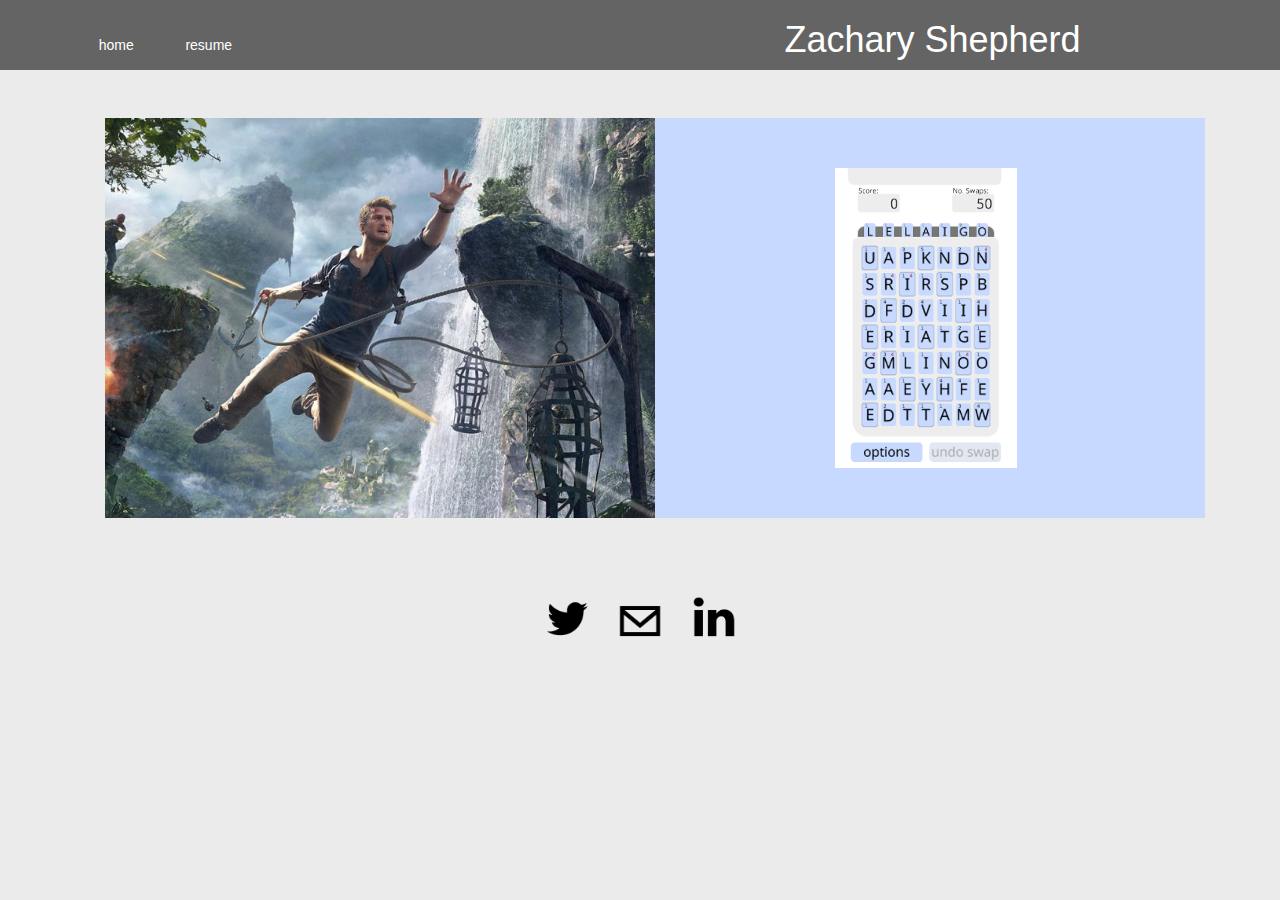
<file: index.html>
<!DOCTYPE html>
<html>
	<head>
		<title>Zachary Shepherd</title>
		<link rel="stylesheet" type="text/css" href="main.css"/>
		<link rel="stylesheet" type="text/css" href="reset.css"/>
		<link rel="stylesheet" href="https://maxcdn.bootstrapcdn.com/bootstrap/3.3.6/css/bootstrap.min.css"/>
		<link href="https://fonts.googleapis.com/css?family=Hind:300" rel="stylesheet">
		<link rel="icon" href="favicon.ico" type="image/x-icon"/>
		<link rel='shortcut icon' href='favicon.ico' type='image/x-icon'/>
	</head>
	<div class='secondColor'>
	<body>
	<div class="container">
		<div class="row">
		<nav class="col-sm-6">
			<ul>
	    		<li class="col-sm-2"><a href="/">home</a></li>
	        	<li class="col-sm-2"><a href="Resume/ZacharyShepherd.pdf" target="_blank">resume</a></li>
			</ul>
		</nav>
		<h1 class="col-sm-6">Zachary Shepherd</h1>

		</div>
	</div>

	<div class='mainColor'>
		<section class="jumbotron">
			<section class="container">
		 	<div class="row">
			    <figure class="col-sm-6">
			    <a class="noLinkLine" href="/uncharted4">
			    	<div class="work-parent">
				    <div class="uncharted">		    	
				    </div>

			    </div>
			    </a>
			    </figure>
			    
			    <figure class="col-sm-6">
			    <a class="noLinkLine" href="/wordplay">
			    	<div class="work-parent">
				    <div class="wordplay">		    
			   		</div>
			   		</div>
			    </a>			    	
			    </figure>
		    </div>
		  	</section>
		</section>

		<div class="footer">
			<ul class="social-icons">						
			 	<li class="social">
			 		<a href="https://twitter.com/zshep427">
			 		<div id="twitter"></div>
			 		</a>
			 	</li>
			  	<li class="social">
			  		<a href="mailto:zachpshepherd@gmail.com">
			  		<div id="mail"></div>	
			  		</a>
			  	</li>
			  	<li class="social">
			  		<a href="https://www.linkedin.com/in/zachary-shepherd-615b0246?trk=hp-identity-photo"> 
			  		<div id="linkedin"></div>
			  		</a>		
			  	</li>
			</ul>
		</div>
	</div>
	</body>
</html>
</file>
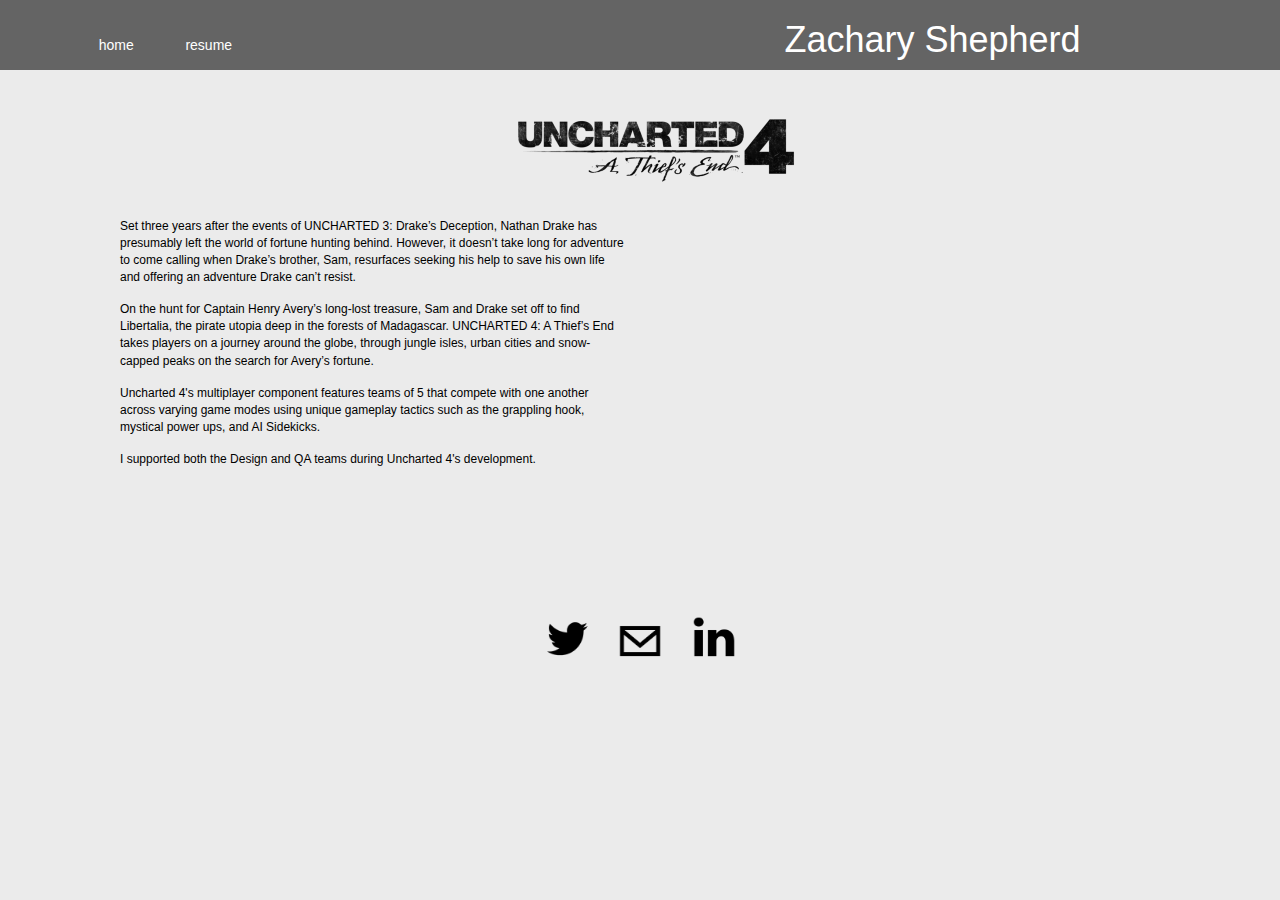
<file: uncharted4.html>
<!DOCTYPE html>
<html>
	<head>
		<title>Zachary Shepherd</title>
		<link rel="stylesheet" type="text/css" href="main.css"/>
		<link rel="stylesheet" type="text/css" href="reset.css"/>
		<link rel="stylesheet" href="https://maxcdn.bootstrapcdn.com/bootstrap/3.3.6/css/bootstrap.min.css"/>
		<link href="https://fonts.googleapis.com/css?family=Hind:300" rel="stylesheet">
		<link rel="icon" href="favicon.ico" type="image/x-icon"/>
		<link rel='shortcut icon' href='favicon.ico' type='image/x-icon'/>
	</head>
	<div class='secondColor'>
	<body>
	<div class="container">
		<div class="row">
		<nav class="col-sm-6">
			<ul>
	    		<li class="col-sm-2"><a href="/">home</a></li>
	        	<li class="col-sm-2"><a href="Resume/ZacharyShepherd.pdf" target="_blank">resume</a></li>
			</ul>
		</nav>
		<h1 class="col-sm-6">Zachary Shepherd</h1>
		</div>
	</div>

	<div class='mainColor'>
		<section class="jumbotron">
			<section class="container">
				<div class="col-sm-12 uncharted_logo">
				
				</div>
			</section>
			<section class="container">
				<div class="col-sm-6">
		  			<div class="unchartedAbout">
		  				<p>
			  			Set three years after the events of UNCHARTED 3: Drake’s Deception, Nathan Drake has presumably left the world of fortune hunting behind. However, it doesn’t take long for adventure to come calling when Drake’s brother, Sam, resurfaces seeking his help to save his own life and offering an adventure Drake can’t resist.  
			  			</p>

			  			<p>
						On the hunt for Captain Henry Avery’s long-lost treasure, Sam and Drake set off to find Libertalia, the pirate utopia deep in the forests of Madagascar. UNCHARTED 4: A Thief’s End takes players on a journey around the globe, through jungle isles, urban cities and snow-capped peaks on the search for Avery’s fortune.
			  			</p>

			  			<p>	
			  			Uncharted 4's multiplayer component features teams of 5 that compete with one another across varying game modes using unique gameplay tactics such as the grappling hook, mystical power ups, and AI Sidekicks. 
			  			</p>

			  			<p>	
			  			I supported both the Design and QA teams during Uncharted 4's development.
			  			</p>
			  		</div>	    
			    </div>

			    <div class="col-sm-6">
					<iframe width="560" height="315" src="https://www.youtube.com/embed/hh5HV4iic1Y" frameborder="0" allowfullscreen></iframe>
				</div>
		  	</section>

		  	<div class="clearfix"></div>

		  	<!--
		  	<section class="container">
				<div class="col-sm-6">
					<div class="unchartedTitle">
						Design Work  
		  			</div>

					<div class="unchartedAbout">
		  				<p>
			  			I provided support for the Design team on Uncharted 4. I worked with designers to implement AI Navigation systems across both U4 SP and MP. After implementing the systems, I handled all related bug fixes for the duration of development ensuring the levels met the quality Naughty Dog is known for. I also worked with programmers to fix bugs related to the Hide Characters and Orbit Camera features of U4's Photo Mode. 
			  			</p>

			  			<p>
			  			I provided support for the Design team to help complete Uncharted 4. I worked with Designers to implement AI Navigation systems across both U4 SP and MP. After implementing the systems, I handled all related bug fixes for the duration of development ensuring the levels met the quality Naughty Dog is known for. I also worked with programmers to fix bugs related to the Hide Characters and Orbit Camera features of U4's Photo Mode. 
			  			</p>
			  		</div>	    
			    </div>

			    <div class="col-sm-6">
					<div class="col-sm-6 uncharted_auction1">
					</div>   	
				</div>	
		  	</section>
		  	

		  	<div class="clearfix"></div>

		  	<section class="container">
		  	
	  		<div class="col-sm-6">
				<div class="col-sm-6 uncharted_auction1">
				</div>   	
			</div>	 

			<div class="col-sm-6">
				<div class="unchartedTitle">
					Quality Assurance Work  
		  		</div>
				<div class="unchartedAbout">
	  				<p>
		  			I served as Test Lead for three of Uncharted 4's story chapters, <i>Hector Alcazar</i>, <i>Once a Thief...</i>, and <i>Light's Out</i>. I coordinated between QA and Programming in order to maintain game stability throughout the duration of the project. Toward the end of the project, I worked with Technical Art Directors and Programmers to ensure necessary level visibility rebuilds occurred and were integrated into the final disc. 
		  			</p>
			  	</div>
			 </div>  
		  	</section>

		-->
		</section>

		<div class="footer">
			<ul class="social-icons">						
			 	<li class="social">
			 		<a href="https://twitter.com/zshep427">
			 		<div id="twitter"></div>
			 		</a>
			 	</li>
			  	<li class="social">
			  		<a href="mailto:zachpshepherd@gmail.com">
			  		<div id="mail"></div>	
			  		</a>
			  	</li>
			  	<li class="social">
			  		<a href="https://www.linkedin.com/in/zachary-shepherd-615b0246?trk=hp-identity-photo"> 
			  		<div id="linkedin"></div>
			  		</a>		
			  	</li>
			</ul>
		</div>
	</div>
	</div>
	</body>
	</div>
</html>
</file>
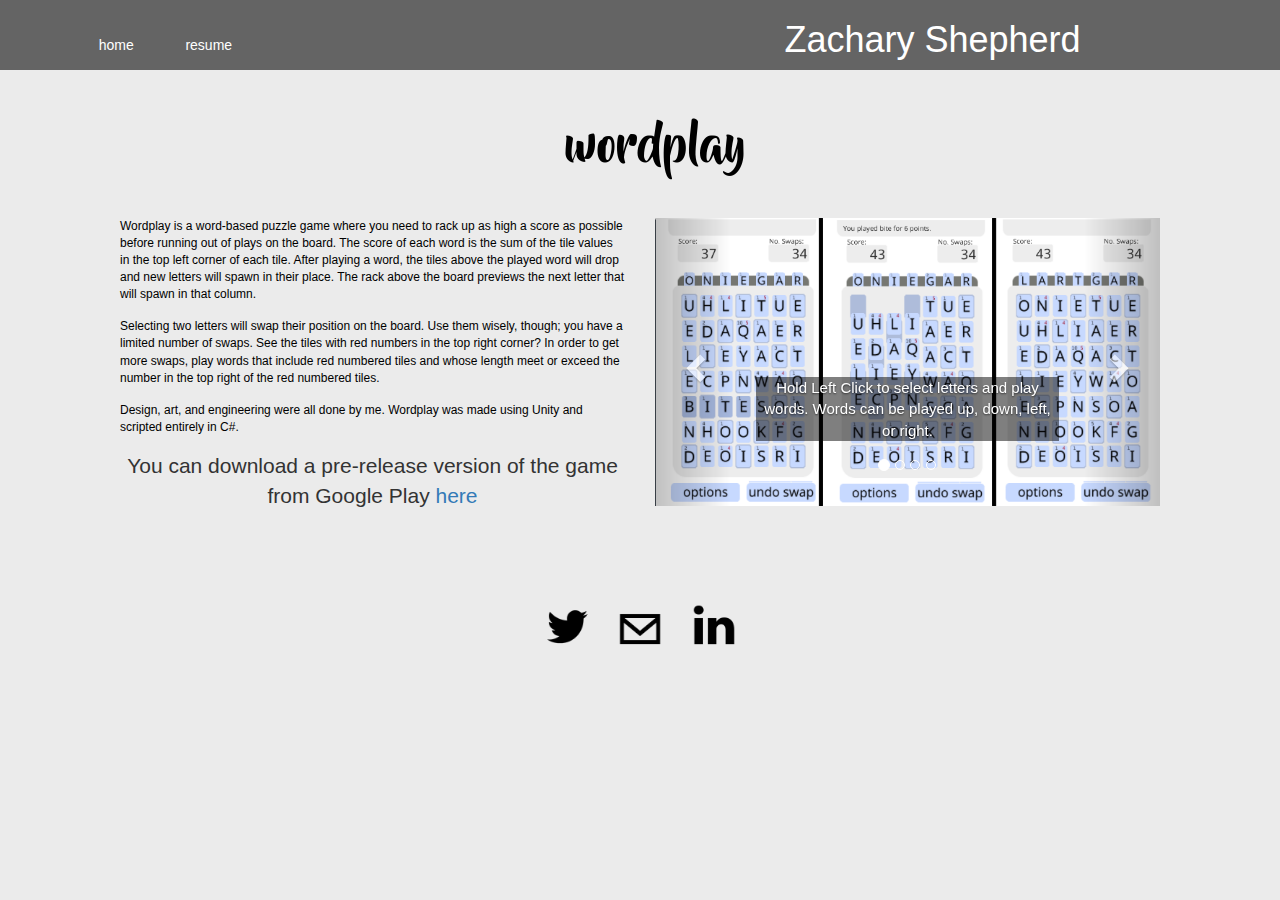
<file: wordplay.html>
<!DOCTYPE html>
<html>
	<head>
		<title>Zachary Shepherd</title>
		<link rel="stylesheet" type="text/css" href="main.css"/>
		<link rel="stylesheet" type="text/css" href="reset.css"/>
		<link rel="stylesheet" href="https://maxcdn.bootstrapcdn.com/bootstrap/3.3.6/css/bootstrap.min.css"/>

		<script src="https://ajax.googleapis.com/ajax/libs/jquery/1.11.0/jquery.min.js"></script>
		<script src="https://maxcdn.bootstrapcdn.com/bootstrap/3.3.7/js/bootstrap.min.js" integrity="sha384-Tc5IQib027qvyjSMfHjOMaLkfuWVxZxUPnCJA7l2mCWNIpG9mGCD8wGNIcPD7Txa" crossorigin="anonymous"></script>
		<link rel="icon" href="favicon.ico" type="image/x-icon"/>
		<link rel='shortcut icon' href='favicon.ico' type='image/x-icon'/>
	</head>
	<div class='secondColor'>
	<body>
	<div class="container">
		<div class="row">
		<nav class="col-sm-6">
			<ul>
	    		<li class="col-sm-2"><a href="/">home</a></li>
	        	<li class="col-sm-2"><a href="Resume/ZacharyShepherd.pdf" target="_blank">resume</a></li>
			</ul>
		</nav>
		<h1 class="col-sm-6">Zachary Shepherd</h1>
		</div>
	</div>

	<div class='mainColor'>
		<section class="jumbotron">

			<section class="container">
				<div class="col-sm-12 wordPlay_logo">
				
				</div>
			</section>

			<section class="container">
				<div class="col-sm-6">
					
		  			<div class="unchartedAbout">
		  				<p>
			  			Wordplay is a word-based puzzle game where you need to rack up as high a score as possible before running out of plays on the board. The score of each word is the sum of the tile values in the top left corner of each tile. After playing a word, the tiles above the played word will drop and new letters will spawn in their place. The rack above the board previews the next letter that will spawn in that column.  
			  			</p>

			  			<p>	
			  			Selecting two letters will swap their position on the board. Use them wisely, though; you have a limited number of swaps. See the tiles with red numbers in the top right corner? In order to get more swaps, play words that include red numbered tiles and whose length meet or exceed the number in the top right of the red numbered tiles. 
			  			</p>

			  			<p>
			  			Design, art, and engineering were all done by me. Wordplay was made using Unity and scripted entirely in C#. 
			  			</p>

			  			
			  		</div>
			  		    <p class="wordplay_play"> 
			  			You can download a pre-release version of the game from Google Play <a href="https://play.google.com/store/apps/details?id=com.ZProductions.WordPlay">here</a>  
			  		</p>	
			    </div>

			    <div class="col-sm-6">

			    <div id="myCarousel" class="carousel slide" data-ride="carousel">
				  <!-- Indicators -->
				  <ol class="carousel-indicators">
				    <li data-target="#myCarousel" data-slide-to="0" class="active"></li>
				    <li data-target="#myCarousel" data-slide-to="1"></li>
				    <li data-target="#myCarousel" data-slide-to="2"></li>
				    <li data-target="#myCarousel" data-slide-to="3"></li>
				  </ol>

				  <!-- Wrapper for slides -->
				  <div class="carousel-inner" role="listbox">
				    <div class="item active">
				      <img src="Photos/exitPhotoOne.png">
				      <div class="carousel-caption wordplay_slide">
				        
				        <p class="wordplay_slide">Hold Left Click to select letters and play words. Words can be played up, down, left, or right.</p>
				      </div>
				    </div>

				    <div class="item">
				      <img src="Photos/exitPhotoTwo.png">
				      <div class="carousel-caption wordplay_slide">
				       
				        <p class="wordplay_slide">Hold Left Click to select two letters and swap their place.</p>
				      </div>
				    </div>

				    <div class="item">
				      <img src="Photos/exitPhotoFour.png">
				      <div class="carousel-caption wordplay_slide">
				        
				        <p class="wordplay_slide">When adding a letter surrounded by a dark blue highlight to your word, you can continue that word in any direciton.</p>
				      </div>
				    </div>

				    <div class="item">
				      <img src="Photos/exitPhotoThree.png">
				      <div class="carousel-caption wordplay_slide">
				        
				        <p class="wordplay_slide">When your word includes a red numbered letter, ensuring that the word's length matches or exceeds the red number gains you more swaps.</p>
				      </div>
				    </div>
				  </div>

				  <!-- Left and right controls -->
				  <a class="left carousel-control" href="#myCarousel" role="button" data-slide="prev">
				    <span class="glyphicon glyphicon-chevron-left" aria-hidden="true"></span>
				    <span class="sr-only">Previous</span>
				  </a>
				  <a class="right carousel-control" href="#myCarousel" role="button" data-slide="next">
				    <span class="glyphicon glyphicon-chevron-right" aria-hidden="true"></span>
				    <span class="sr-only">Next</span>
				  </a>
				</div>
		  	</section>
		  	<div class="clearfix"></div> 

		</section>

		<div class="footer">
			<ul class="social-icons">						
			 	<li class="social">
			 		<a href="https://twitter.com/zshep427">
			 		<div id="twitter"></div>
			 		</a>
			 	</li>
			  	<li class="social">
			  		<a href="mailto:zachpshepherd@gmail.com">
			  		<div id="mail"></div>	
			  		</a>
			  	</li>
			  	<li class="social">
			  		<a href="https://www.linkedin.com/in/zachary-shepherd-615b0246?trk=hp-identity-photo"> 
			  		<div id="linkedin"></div>
			  		</a>		
			  	</li>
			</ul>
		</div>
	</div>
	</div>
	</body>
	</div>
</html>
</file>
<file: main.css>
body {
	height: 100%;
	margin: 0;
	text-align: center;
	width: 100%;
}

h1 {
	font-size: 32px;
	/*font-variant: small-caps;*/
 	font-family: "Trebuchet MS", Helvetica, sans-serif;
 	/*font-family: 'Hind', sans-serif;*/
	float: right;
	margin-right: 50px;
	background-color: #646464 !important;
}

h3 {
	font-size: 10px;
	/*font-variant: small-caps;*/
 	font-family: "Trebuchet MS", Helvetica, sans-serif;
 	 	/*font-family: 'Hind', sans-serif;*/
	float: right;
	margin-right: 50px;
	background-color: #646464 !important;
}

ul {
	padding-left: 100px;
}

nav li {
	font: "Trebuchet MS", Helvetica, sans-serif;
	/*font-family: 'Hind', sans-serif;*/
	/*font-variant: small-caps;*/
	
  	display: inline;
 	margin: 0;
 	padding: 0 10px;
 	padding-left: 40px;
 	float: left;
 	margin-top: 35px; 	
 	background-color: #646464 !important;
}

body {
	background-color: #EBEBEB !important;
}

/*this is for the icons at the bottoms*/
li
{
    list-style-type:none;
    padding:0px;
    margin:0px;
}

.tech_title {
	font-size: 20px;
 	font-family: 'Hind', sans-serif;
	/*float: right;*/
	margin-right: 50px;
	background-color: #646464 !important;
}

.footer {
	height: 200px;
}

/*this is for the line divider*/
.pageDivider {
	border-bottom-width: 2px;
	border-bottom-style: solid;
	border-bottom-color: black;
}

.secondColor {
	background-color: #646464 !important;
	
}

.mainColor h1{
	color: black;
}

.secondColor h1{
	color:white;
	text-decoration: none;
}

.secondColor nav li a{
	background-color: #646464 !important;
	color: white;
	text-decoration: none;	
}
.secondColor nav li a:hover{
	text-decoration: underline;	
}


.mainColor nav li a{
	color: black;
	padding-bottom: 10px;
}


.mainColor {
	background-color: #EBEBEB !important;
	padding: 0 90px;
}

.mainColor .jumbotron{
	background-color: #EBEBEB !important;
}

.mainColor .footer {
	background-color: #EBEBEB;
}

.work-parent{
	height: 400px;
	width: 550px;
	overflow: hidden;
}
.uncharted{
	background-image: url(Photos/uncharted-4-a-thiefs-end.jpg);
	background-size: cover;
	  background-position: center;
	  width: 100%;
  height: 100%;
  transition: all .5s;

	}	
.work-parent:hover .uncharted,
.work-parent:focus .uncharted,
.work-parent:hover .wordplay,
.work-parent:focus .wordplay
  {
  transform: scale(1.2);
}


.uncharted:hover:before{
	background: rgba(255,255,255,.5);
	content:"Uncharted 4: A Thief's End";
	display: block;
	line-height: 400px;
	font-size: 30px;
	/*font-variant: small-caps;*/
}

.mainColor a.noLinkLine{
	text-decoration: none;
	color: black;
}

.wordplay{
	background-image: url(Photos/wordPlaySite.png);
	background-size: cover;
	  width: 100%;
	  height: 100%;
	  transition: all .5s;
}	

.wordplay:hover:before{
	background: rgba(255,255,255,.5);
	content:"Wordplay";
	display: block;
	line-height: 400px;
	font-size: 30px;
	/*font-variant: small-caps;*/
}

.wordplay_photo{
    background: url(Photos/aboutPhoto.jpg);
    background-size: cover;
    height: 300px;
}

.jumbotron .wordPlay_logo{
    background: url(Photos/wordPlayLogo.png);
    background-size: cover;
    display: block;
    margin: auto;
    margin-left: 400px;
    height: 100px ;
    width: 300px ;
}

.jumbotron .wordplay_slide p{
	font: "Trebuchet MS", Helvetica, sans-serif;
	color: white !important;
	font-size: 15px !important;
	text-align: center; 
	background: rgba(0,0,0,0.5);
}

.jumbotron .wordplay_play p{
	font: "Trebuchet MS", Helvetica, sans-serif;
	color: black !important;
	font-size: 100px !important;
	text-align: center; 
}


.aboutMessage{
	text-align: left;
	font: "Trebuchet MS", Helvetica, sans-serif;
	color: black;
}

.about_photo{
    background: url(Photos/aboutPhoto.jpg);
    background-size: cover;
    height: 300px;
}


/*Uncharted 4 Page*/
.jumbotron .uncharted_auction1{
    background: url(https://3.bp.blogspot.com/-L4KGzEedlsE/VyqHOyBIOMI/AAAAAAAAk1c/rdpSVjZ1KSEZkrUz-dF0UP6FlSibUliiwCKgB/s1600/Italy_03.bmp);
    background-size: cover;
    height: 300px ;
    width: 400px ;
}

.jumbotron .uncharted_logo{
    background: url(Photos/uncharted4LogoTransparent.png);
    background-size: cover;
    display: block;
    margin: auto;
    margin-left: 400px;
    height: 100px ;
    width: 300px ;
}

.jumbotron .unchartedTitle {
	text-align: center;
	font: "Trebuchet MS", Helvetica, sans-serif;
	color: black;
	/*font-variant: small-caps;*/
	font-size: 16px;
}

.jumbotron .unchartedAbout p{
	text-align: left;
	font: "Trebuchet MS", Helvetica, sans-serif;
	color: black;
	font-size: 12px;
}

#twitter{
  display: inline-block;
  background:  url(Photos/twitter.png) 0 0 no-repeat ;
  height: 50px;
  width: 50px;
  background-size: cover;
}
#twitter:hover, #mail:hover, #linkedin:hover{
  opacity: .5;
  text-decoration: none;
}
#mail{
  display: inline-block;
background: url(Photos/email.png) 0 0 no-repeat ;
  height: 50px;
  width: 50px;
    background-size: cover;

}

#linkedin{
  display: inline-block;
  background: url(Photos/linkedin.png) 0 0 no-repeat ;
  height: 50px;
  width: 50px;
    background-size: cover;

}
.social{
  display: inline; 
  margin: 0px 10px;
}
.social-icons{
  margin: 0 auto;
}
.social a{
  text-decoration: none;
}
.social a:hover{
  text-decoration: none;
}
</file>
